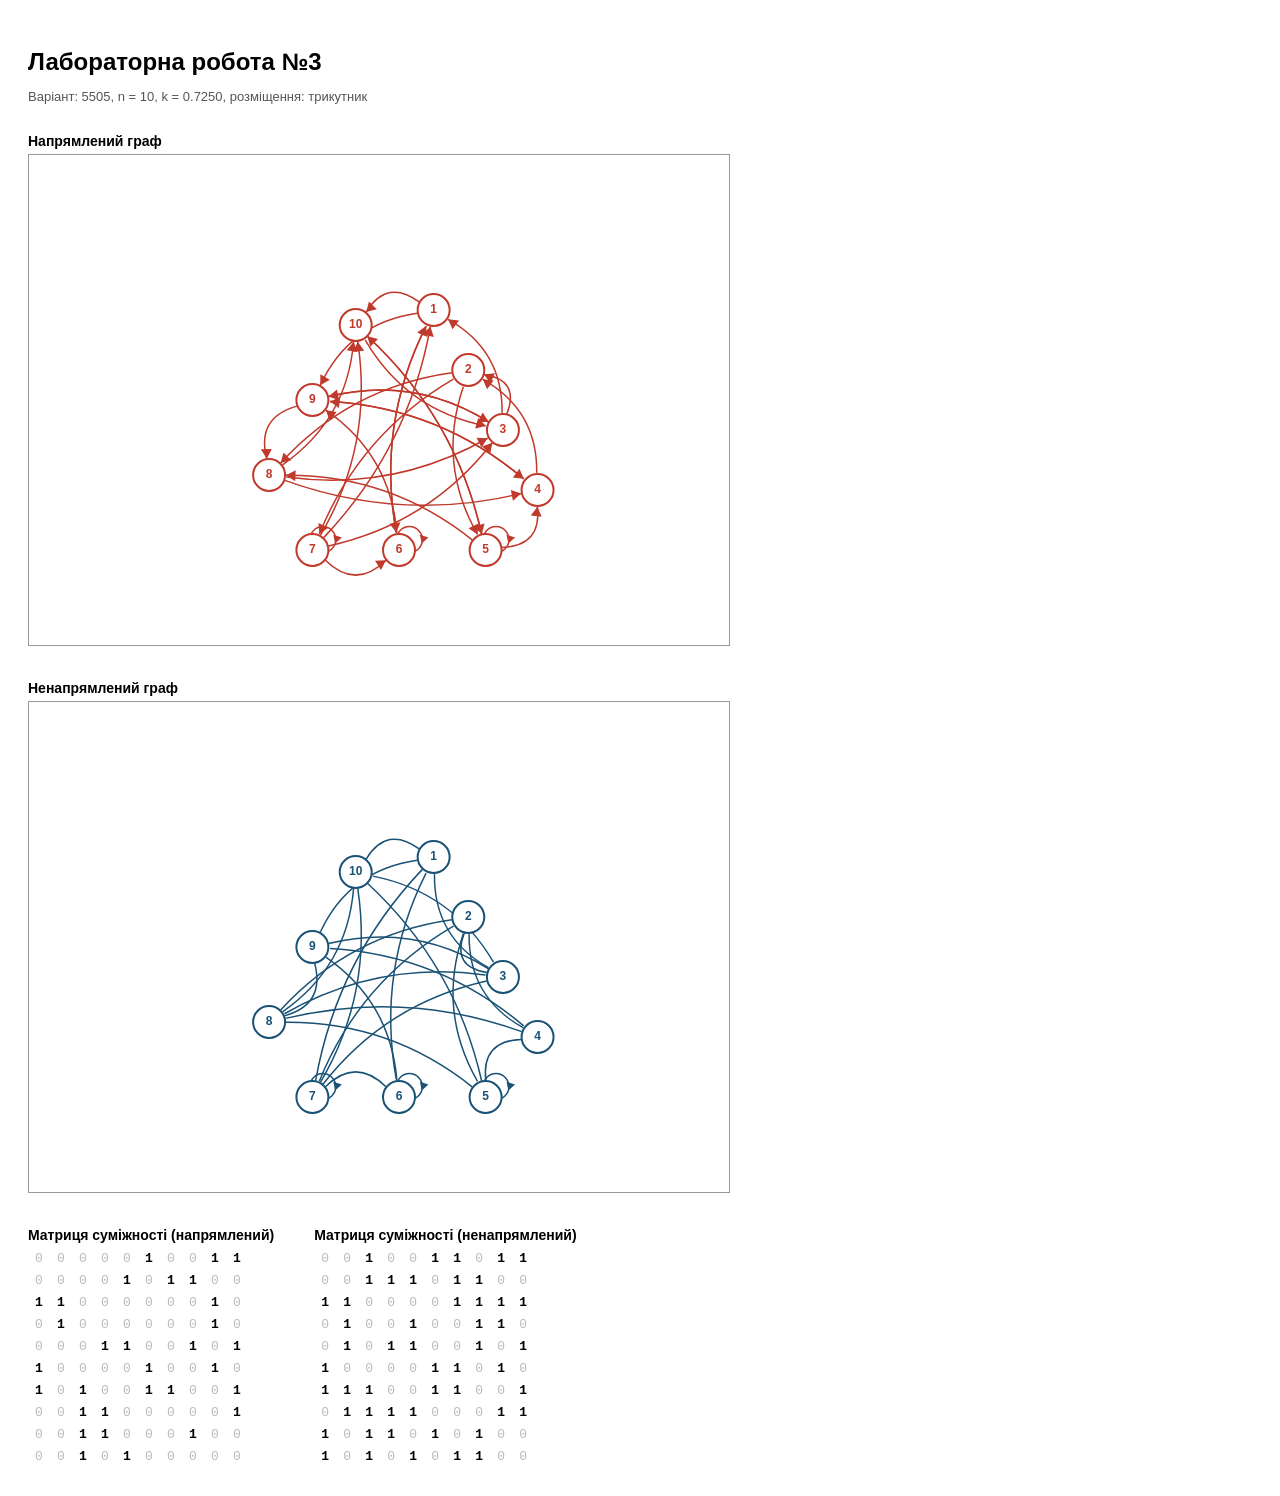
<file: Lab3/index.html>
<!doctype html>
<html lang="uk">
  <head>
    <meta charset="UTF-8" />
    <title>Лабораторна робота №3</title>
    <link rel="stylesheet" href="style.css" />
  </head>
  <body>
    <h2>Лабораторна робота №3</h2>
    <p class="info" id="info"></p>

    <div class="graphs">
      <div class="graph-block">
        <h3>Напрямлений граф</h3>
        <canvas id="dirCanvas" width="700" height="490"></canvas>
      </div>
      <div class="graph-block">
        <h3>Ненапрямлений граф</h3>
        <canvas id="undirCanvas" width="700" height="490"></canvas>
      </div>
    </div>

    <div class="matrices">
      <div class="mat-block">
        <h3>Матриця суміжності (напрямлений)</h3>
        <table id="tDir"></table>
      </div>
      <div class="mat-block">
        <h3>Матриця суміжності (ненапрямлений)</h3>
        <table id="tUndir"></table>
      </div>
    </div>

    <script src="graphs.js"></script>
  </body>
</html>
</file>
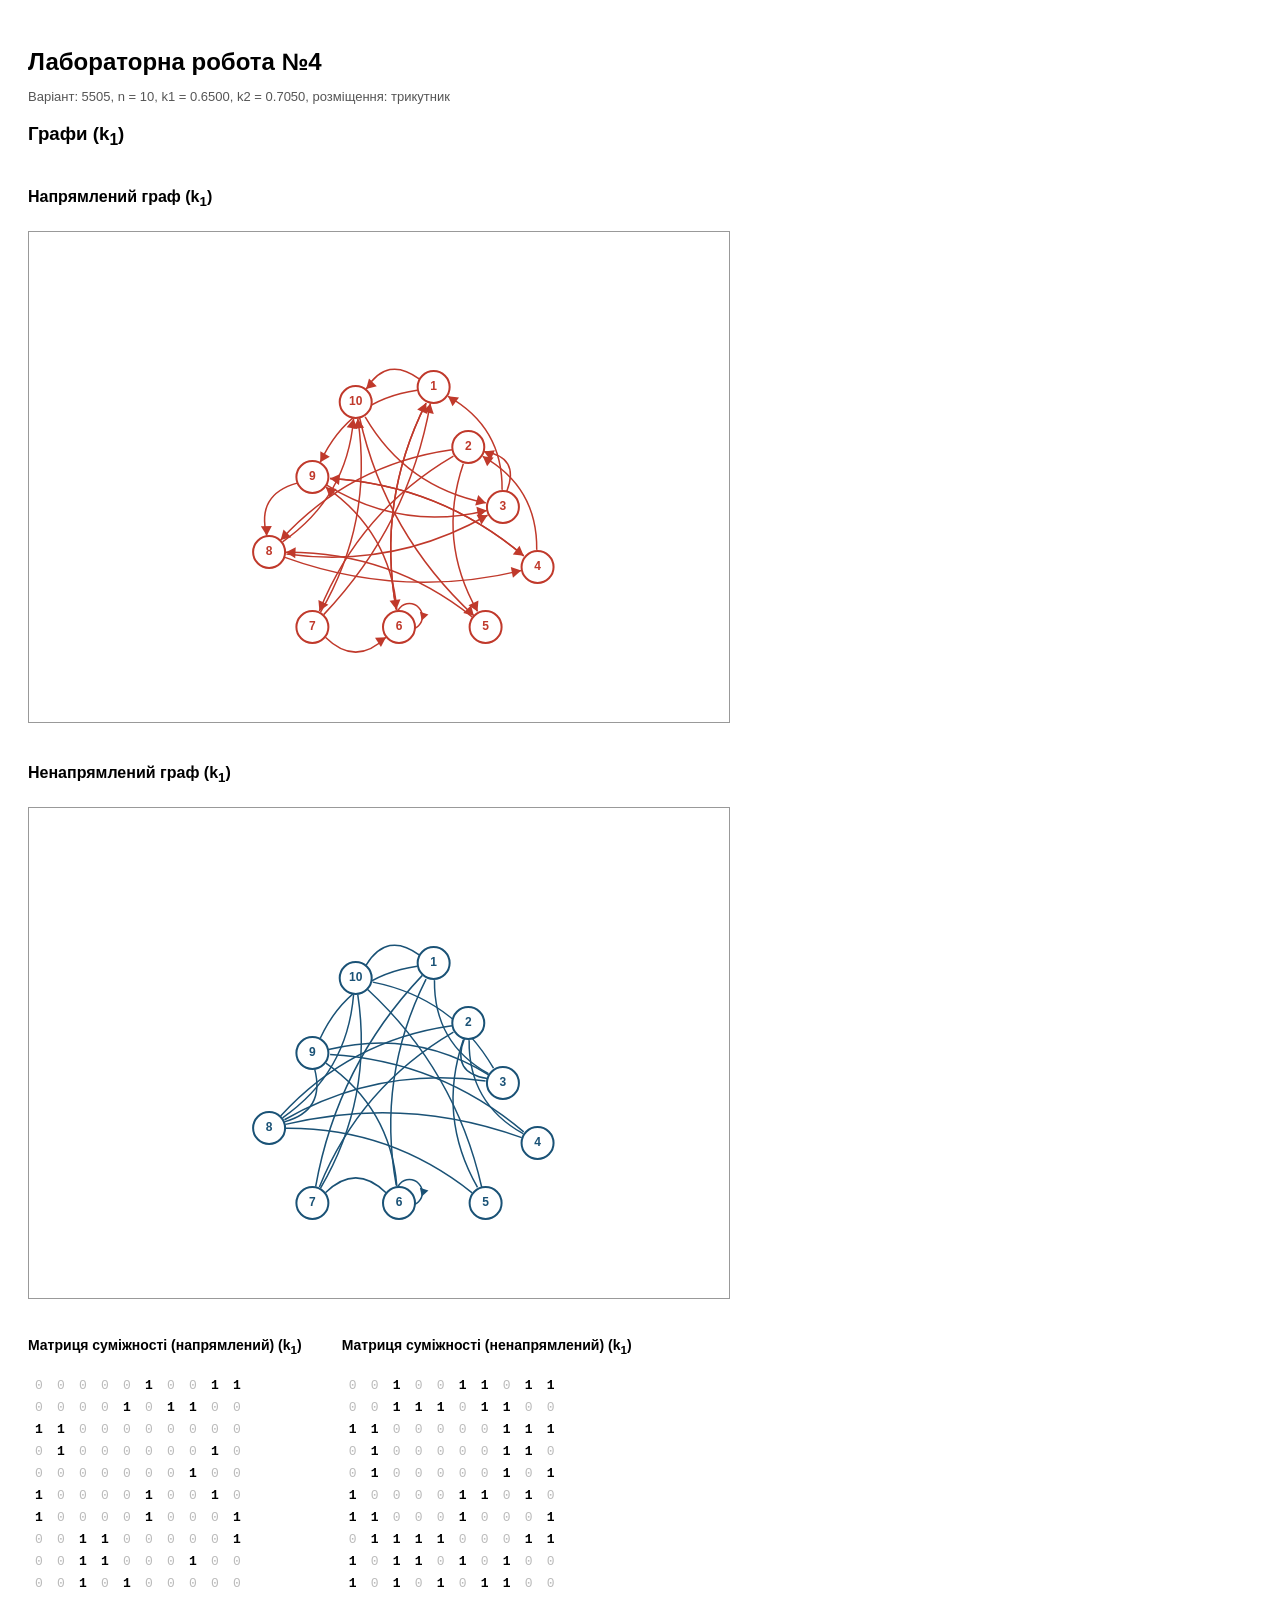
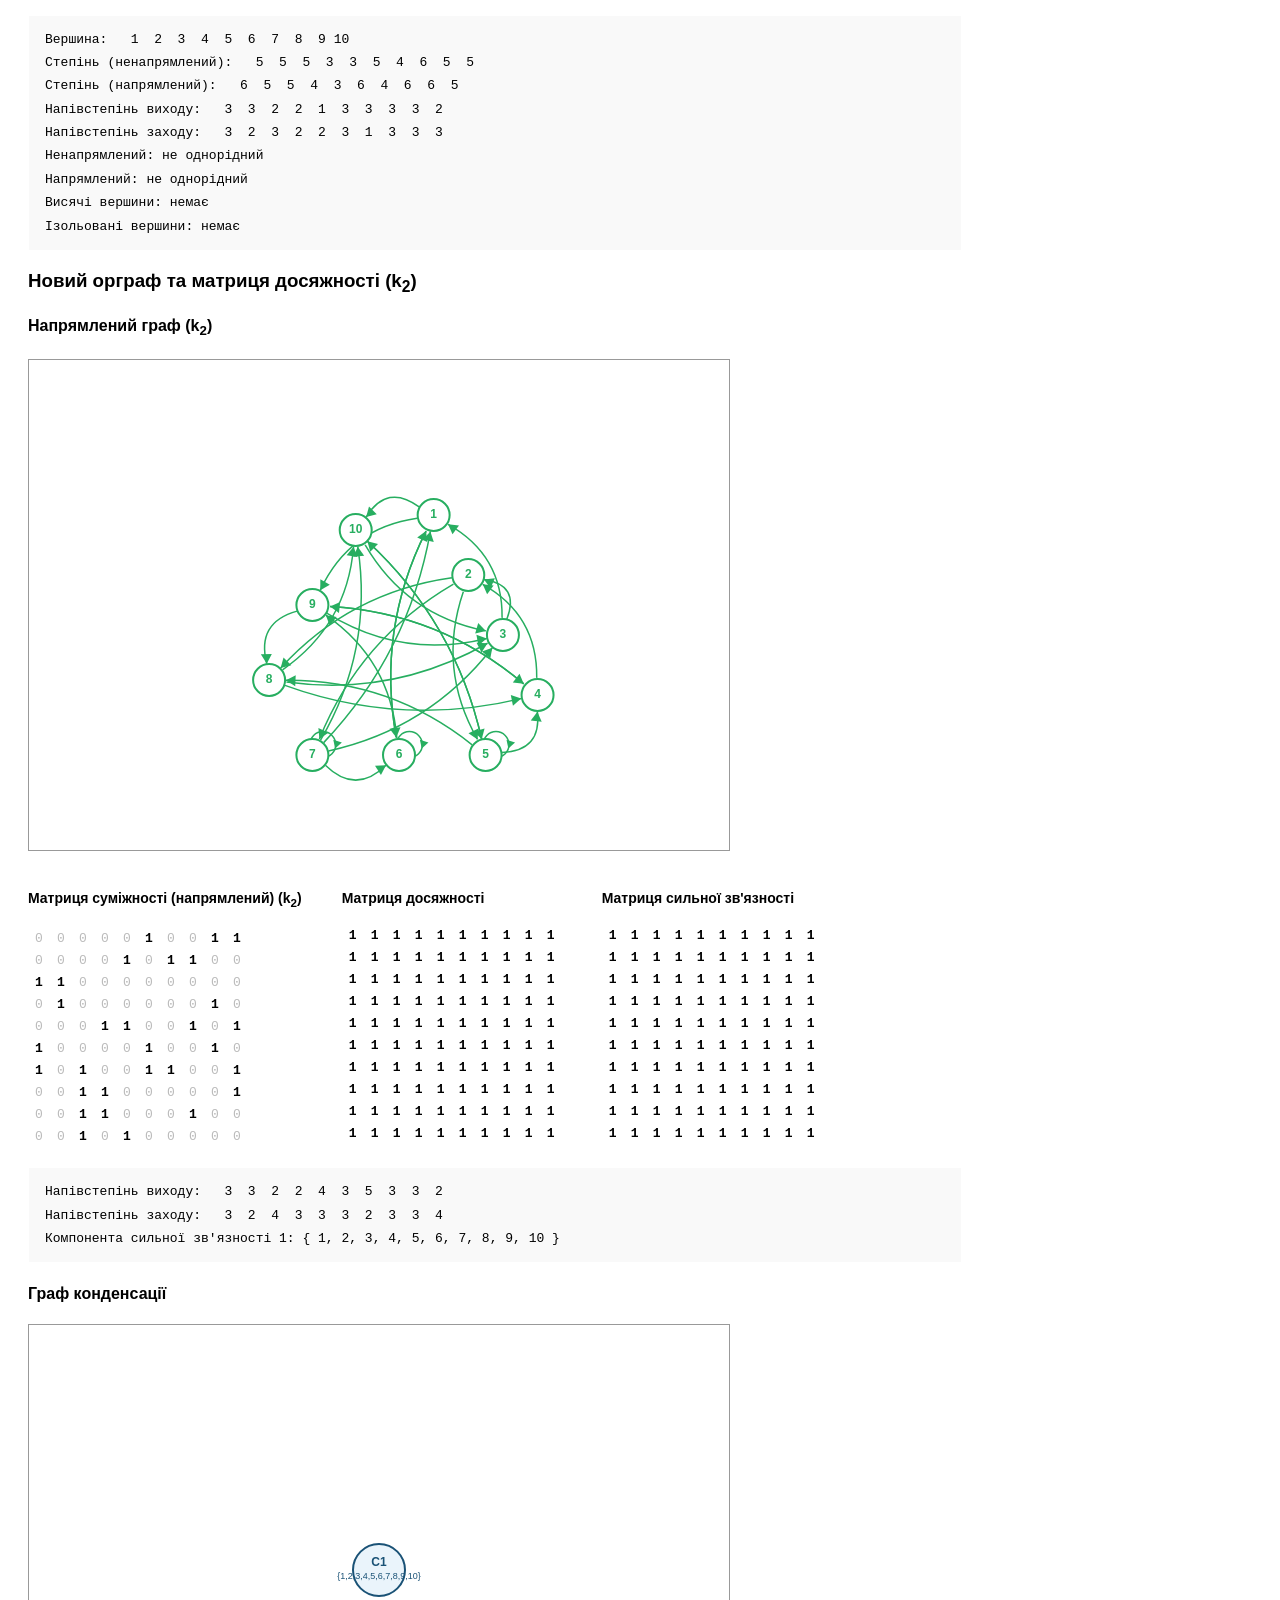
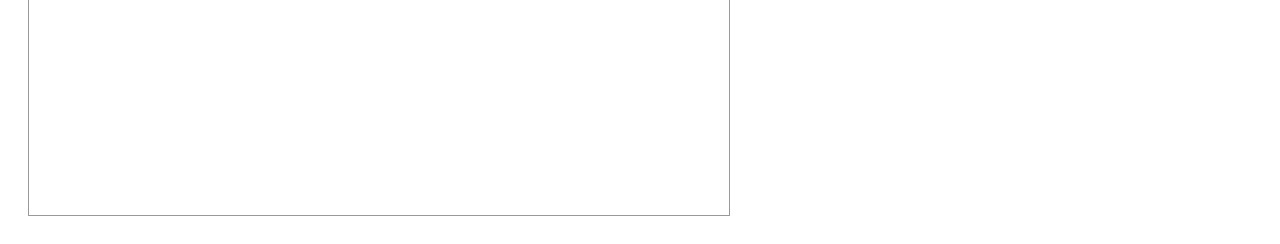
<file: Lab4/index.html>
<!doctype html>
<html lang="uk">
  <head>
    <meta charset="UTF-8" />
    <title>Лабораторна робота №4</title>
    <link rel="stylesheet" href="style.css" />
  </head>
  <body>
    <h2>Лабораторна робота №4</h2>
    <p class="info" id="info"></p>

    <h3>Графи (k<sub>1</sub>)</h3>
    <div class="graphs">
      <div class="graph-block">
        <h4>Напрямлений граф (k<sub>1</sub>)</h4>
        <canvas id="dirCanvas1" width="700" height="490"></canvas>
      </div>
      <div class="graph-block">
        <h4>Ненапрямлений граф (k<sub>1</sub>)</h4>
        <canvas id="undirCanvas1" width="700" height="490"></canvas>
      </div>
    </div>
    <div class="matrices">
      <div class="mat-block">
        <h4>Матриця суміжності (напрямлений) (k<sub>1</sub>)</h4>
        <table id="tDir1"></table>
      </div>
      <div class="mat-block">
        <h4>Матриця суміжності (ненапрямлений) (k<sub>1</sub>)</h4>
        <table id="tUndir1"></table>
      </div>
    </div>

    <div class="results" id="results1"></div>
    <h3>Новий орграф та матриця досяжності (k<sub>2</sub>)</h3>
    <div class="graph-block">
      <h4>Напрямлений граф (k<sub>2</sub>)</h4>
      <canvas id="dirCanvas2" width="700" height="490"></canvas>
    </div>
    <div class="matrices">
      <div class="mat-block">
        <h4>Матриця суміжності (напрямлений) (k<sub>2</sub>)</h4>
        <table id="tDir2"></table>
      </div>
      <div class="mat-block">
        <h4>Матриця досяжності</h4>
        <table id="tReach"></table>
      </div>
        <div class="mat-block">
          <h4>Матриця сильної зв'язності</h4>
          <table id="tStrong"></table>
        </div>
      </div>
    </div>
    <div class="results" id="results2"></div>

<div class="graph-block">
    <h4>Граф конденсації</h4>
  <canvas id="condCanvas" width="700" height="490"></canvas>
</div>

    <script src="graphs.js"></script>
  </body>
</html>
</file>
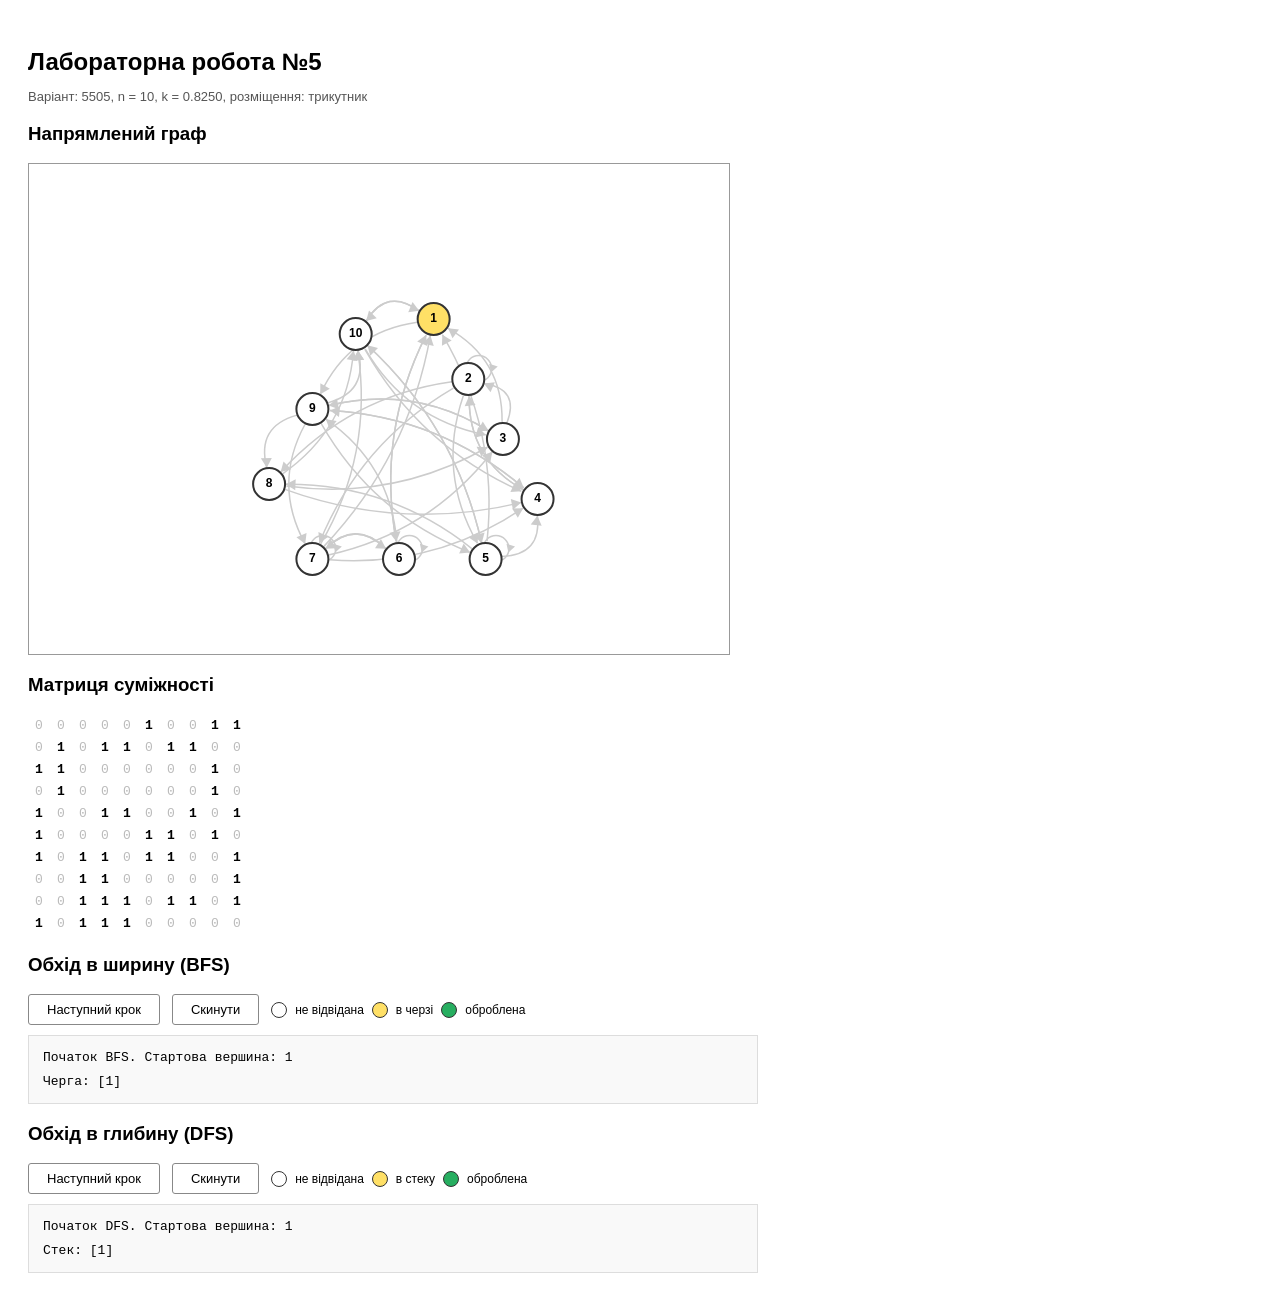
<file: Lab5/index.html>
<!doctype html>
<html lang="uk">
  <head>
    <meta charset="UTF-8" />
    <title>Лабораторна робота №5</title>
    <link rel="stylesheet" href="style.css" />
  </head>
  <body>
    <h2>Лабораторна робота №5</h2>
    <p class="info" id="info"></p>

    <h3>Напрямлений граф</h3>
    <canvas id="graphCanvas" width="700" height="490"></canvas>

    <h3>Матриця суміжності</h3>
    <div class="mat-block">
      <table id="tDir"></table>
    </div>

    <h3>Обхід в ширину (BFS)</h3>
    <div class="controls">
      <button id="btnBStep" onclick="bNextStep()">Наступний крок</button>
      <button onclick="resetBFS()">Скинути</button>
      <span class="legend">
        <span class="dot white"></span> не відвідана
        <span class="dot yellow"></span> в черзі
        <span class="dot green"></span> оброблена
      </span>
    </div>
    <div class="protocol" id="bProtocol">
      Натисніть "Наступний крок" щоб почати BFS
    </div>

    <div id="bResults" style="display: none">
      <h4>Вектор відповідності BFS</h4>
      <div class="results" id="bVector"></div>
      <h4>Матриця суміжності дерева BFS</h4>
      <div class="mat-block"><table id="tBTree"></table></div>
    </div>

    <h3>Обхід в глибину (DFS)</h3>
    <div class="controls">
      <button id="btnDStep" onclick="dNextStep()">Наступний крок</button>
      <button onclick="resetDFS()">Скинути</button>
      <span class="legend">
        <span class="dot white"></span> не відвідана
        <span class="dot yellow"></span> в стеку
        <span class="dot green"></span> оброблена
      </span>
    </div>
    <div class="protocol" id="dProtocol">
      Натисніть "Наступний крок" щоб почати DFS
    </div>

    <div id="dResults" style="display: none">
      <h4>Вектор відповідності DFS</h4>
      <div class="results" id="dVector"></div>
      <h4>Матриця суміжності дерева DFS</h4>
      <div class="mat-block"><table id="tDTree"></table></div>
    </div>

    <script src="graphs.js"></script>
  </body>
</html>
</file>
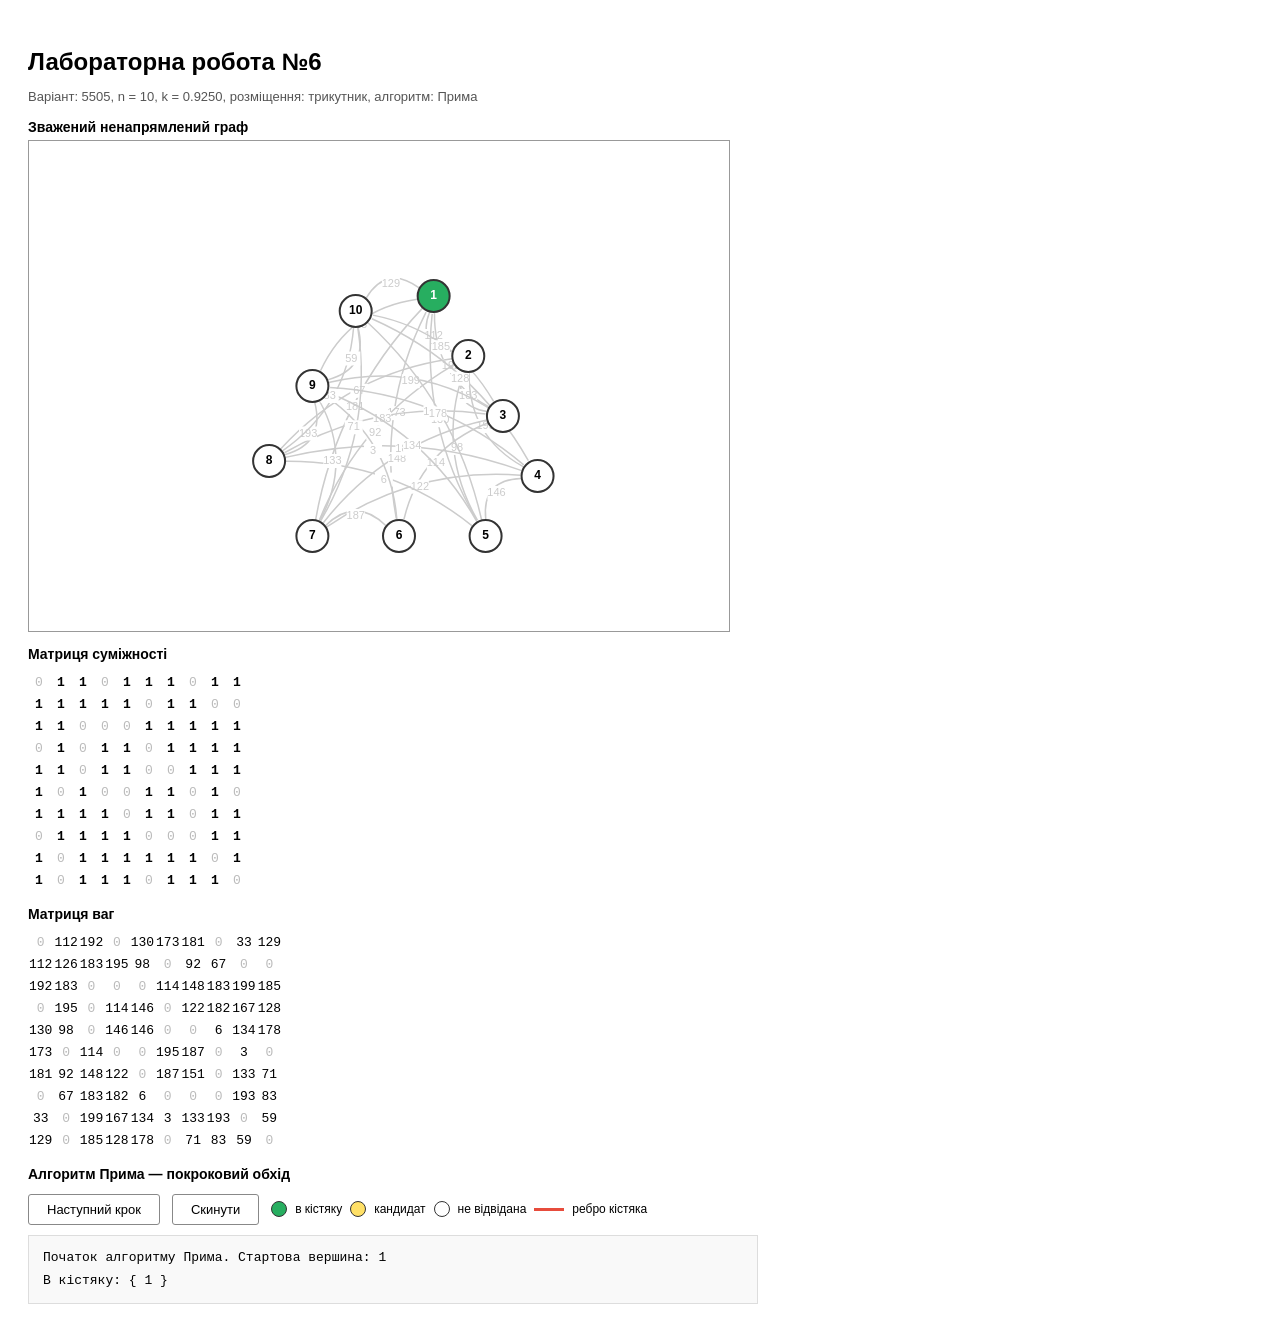
<file: Lab6/index.html>
<!doctype html>
<html lang="uk">
  <head>
    <meta charset="UTF-8" />
    <title>Лабораторна робота №6</title>
    <link rel="stylesheet" href="style.css" />
  </head>
  <body>
    <h2>Лабораторна робота №6</h2>
    <p class="info" id="info"></p>

    <h3>Зважений ненапрямлений граф</h3>
    <canvas id="graphCanvas" width="700" height="490"></canvas>

    <h3>Матриця суміжності</h3>
    <div class="mat-block">
      <table id="tUndir"></table>
    </div>

    <h3>Матриця ваг</h3>
    <div class="mat-block">
      <table id="tWeights"></table>
    </div>

    <h3>Алгоритм Прима — покроковий обхід</h3>

    <div class="controls">
      <button id="btnStep" onclick="pNextStep()">Наступний крок</button>
      <button onclick="resetPrima()">Скинути</button>
      <span class="legend">
        <span class="dot green"></span> в кістяку
        <span class="dot yellow"></span> кандидат
        <span class="dot white"></span> не відвідана
        <span
          style="
            display: inline-block;
            width: 30px;
            height: 3px;
            background: #e74c3c;
            vertical-align: middle;
          "
        ></span>
        ребро кістяка
      </span>
    </div>

    <div class="protocol" id="protocol">
      Натисніть "Наступний крок" щоб почати алгоритм Прима
    </div>

    <div id="pResults" style="display: none">
      <h4>Результат — мінімальний кістяк</h4>
      <div class="results" id="pVector"></div>
      <h4>Матриця суміжності кістяка</h4>
      <div class="mat-block"><table id="tSpanTree"></table></div>
    </div>

    <script src="graphs.js"></script>
  </body>
</html>
</file>
<file: Lab3/style.css>
body {
  font-family: Arial, sans-serif;
  padding: 20px;
}

h2 {
  margin-bottom: 5px;
}

.info {
  font-size: 13px;
  color: #555;
  margin-bottom: 15px;
}

.graphs {
  display: flex;
  gap: 20px;
  flex-wrap: wrap;
}

.graph-block h3 {
  font-size: 14px;
  margin-bottom: 5px;
}

canvas {
  display: block;
  border: 1px solid #999;
}

.matrices {
  display: flex;
  gap: 40px;
  margin-top: 20px;
  flex-wrap: wrap;
}

.mat-block h3 {
  font-size: 14px;
  margin-bottom: 5px;
}

table {
  border-collapse: collapse;
  font-family: monospace;
  font-size: 13px;
}

td {
  width: 20px;
  height: 20px;
  text-align: center;
  vertical-align: middle;
  color: #bbb;
}

td.one {
  font-weight: bold;
  color: #000;
}
</file>
<file: Lab4/style.css>
body {
  font-family: Arial, sans-serif;
  padding: 20px;
}

h2 {
  margin-bottom: 5px;
}

.info {
  font-size: 13px;
  color: #555;
  margin-bottom: 15px;
}

.graphs {
  display: flex;
  gap: 20px;
  flex-wrap: wrap;
}

.graph-block h3 {
  font-size: 14px;
  margin-bottom: 5px;
}

canvas {
  display: block;
  border: 1px solid #999;
}

.matrices {
  display: flex;
  gap: 40px;
  margin-top: 20px;
  flex-wrap: wrap;
}

.mat-block {
  font-size: 14px;
  margin-bottom: 5px;
}

table {
  border-collapse: collapse;
  font-family: monospace;
  font-size: 13px;
}

td {
  width: 20px;
  height: 20px;
  text-align: center;
  vertical-align: middle;
  color: #bbb;
}

td.one {
  font-weight: bold;
  color: #000;
}

.results {
  margin-top: 15px;
  font-size: 13px;
  font-family: monospace;
  line-height: 1.8;
  white-space: pre-wrap;
  background: #f9f9f9;
  border: 1px solid #ffffff;
  padding: 12px 16px;
  max-width: 900px;
}
</file>
<file: Lab5/style.css>
body {
  font-family: Arial, sans-serif;
  padding: 20px;
}

h2 {
  margin-bottom: 5px;
}

.info {
  font-size: 13px;
  color: #555;
  margin-bottom: 15px;
}

.graphs {
  display: flex;
  gap: 20px;
  flex-wrap: wrap;
}

.graph-block h3 {
  font-size: 14px;
  margin-bottom: 5px;
}

canvas {
  display: block;
  border: 1px solid #999;
}

.matrices {
  display: flex;
  gap: 40px;
  margin-top: 20px;
  flex-wrap: wrap;
}

.mat-block h3 {
  font-size: 14px;
  margin-bottom: 5px;
}

table {
  border-collapse: collapse;
  font-family: monospace;
  font-size: 13px;
}

td {
  width: 20px;
  height: 20px;
  text-align: center;
  vertical-align: middle;
  color: #bbb;
}

td.one {
  font-weight: bold;
  color: #000;
}

.controls {
  display: flex;
  align-items: center;
  gap: 12px;
  margin-top: 12px;
  margin-bottom: 10px;
  flex-wrap: wrap;
}

.controls button {
  padding: 7px 18px;
  font-size: 13px;
  cursor: pointer;
  border: 1px solid #888;
  background: #fff;
  border-radius: 3px;
}

.controls button:hover {
  background: #eee;
}
.controls button:disabled {
  color: #aaa;
  cursor: default;
}

.legend {
  font-size: 12px;
  display: flex;
  align-items: center;
  gap: 8px;
}

.dot {
  display: inline-block;
  width: 14px;
  height: 14px;
  border-radius: 50%;
  border: 1px solid #333;
}

.dot.white {
  background: #fff;
}
.dot.yellow {
  background: #ffe066;
}
.dot.green {
  background: #27ae60;
}

.protocol {
  font-family: monospace;
  font-size: 13px;
  background: #f9f9f9;
  border: 1px solid #ddd;
  padding: 10px 14px;
  max-width: 700px;
  min-height: 40px;
  line-height: 1.8;
  white-space: pre-wrap;
}

.results {
  font-family: monospace;
  font-size: 13px;
  background: #f9f9f9;
  border: 1px solid #ddd;
  padding: 10px 14px;
  max-width: 700px;
  white-space: pre-wrap;
  line-height: 1.8;
}
</file>
<file: Lab6/style.css>
body {
  font-family: Arial, sans-serif;
  padding: 20px;
}

h2 {
  margin-bottom: 5px;
}

.info {
  font-size: 13px;
  color: #555;
  margin-bottom: 15px;
}

h3 {
  font-size: 14px;
  margin-bottom: 5px;
}

canvas {
  display: block;
  border: 1px solid #999;
}

.matrices {
  display: flex;
  gap: 40px;
  margin-top: 20px;
  flex-wrap: wrap;
}

.mat-block {
  margin-top: 10px;
}

table {
  border-collapse: collapse;
  font-family: monospace;
  font-size: 13px;
}

td {
  width: 20px;
  height: 20px;
  text-align: center;
  vertical-align: middle;
  color: #bbb;
}

td.one {
  font-weight: bold;
  color: #000;
}

td.val {
  color: #000;
}

.controls {
  display: flex;
  align-items: center;
  gap: 12px;
  margin-top: 12px;
  margin-bottom: 10px;
  flex-wrap: wrap;
}

.controls button {
  padding: 7px 18px;
  font-size: 13px;
  cursor: pointer;
  border: 1px solid #888;
  background: #fff;
  border-radius: 3px;
}

.controls button:hover {
  background: #eee;
}
.controls button:disabled {
  color: #aaa;
  cursor: default;
}

.legend {
  font-size: 12px;
  display: flex;
  align-items: center;
  gap: 8px;
}

.dot {
  display: inline-block;
  width: 14px;
  height: 14px;
  border-radius: 50%;
  border: 1px solid #333;
}

.dot.white {
  background: #fff;
}
.dot.yellow {
  background: #ffe066;
}
.dot.green {
  background: #27ae60;
}

.protocol {
  font-family: monospace;
  font-size: 13px;
  background: #f9f9f9;
  border: 1px solid #ddd;
  padding: 10px 14px;
  max-width: 700px;
  min-height: 40px;
  line-height: 1.8;
  white-space: pre-wrap;
}

.results {
  font-family: monospace;
  font-size: 13px;
  background: #f9f9f9;
  border: 1px solid #ddd;
  padding: 10px 14px;
  max-width: 700px;
  white-space: pre-wrap;
  line-height: 1.8;
}
</file>
